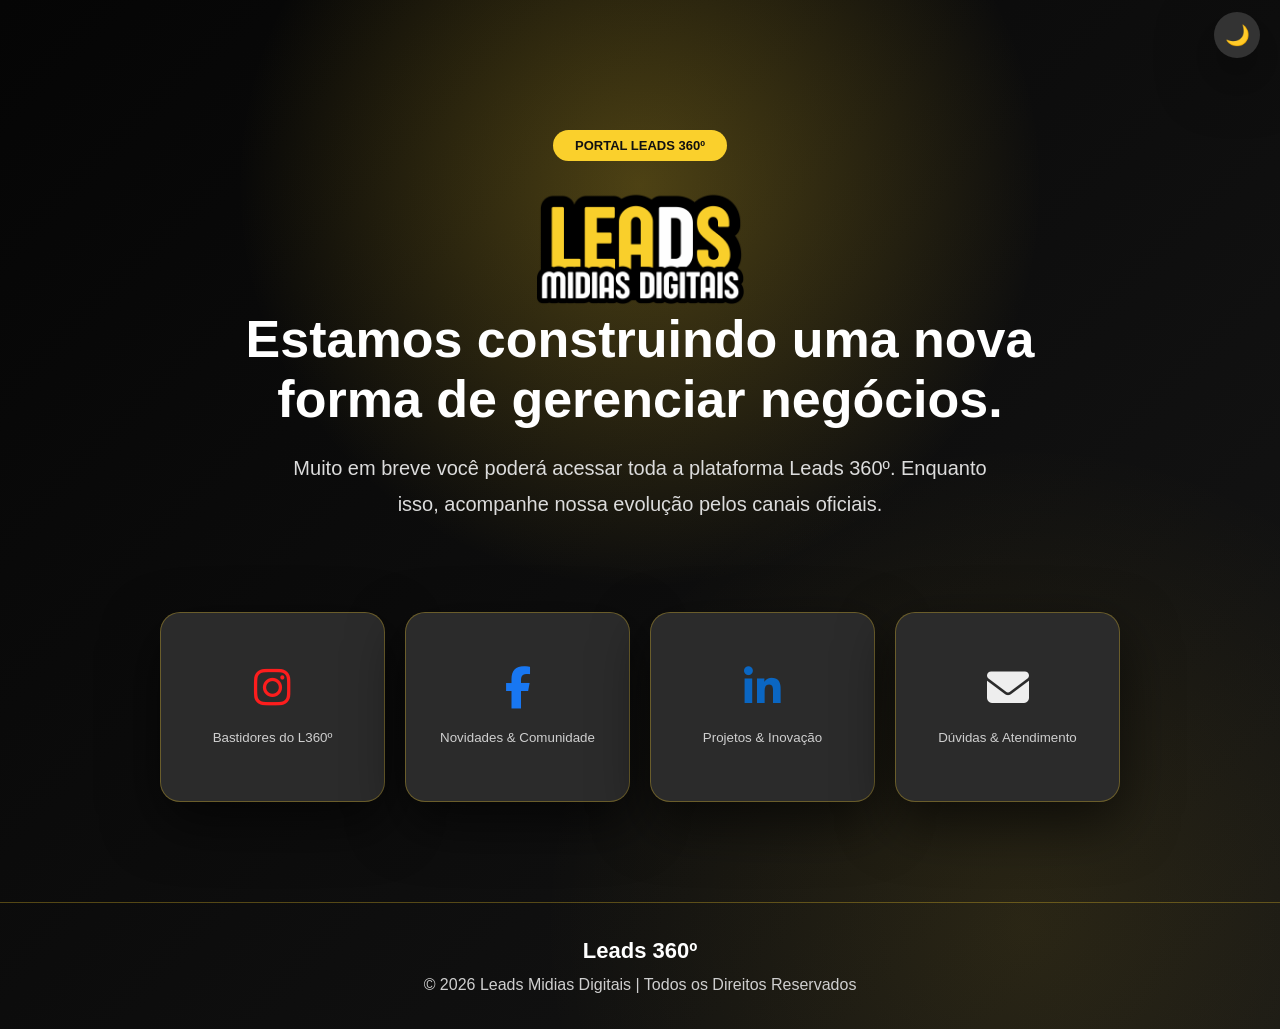
<file: index.html>
<!DOCTYPE html>
<html lang="pt-BR" data-theme="auto">

<head>

<meta charset="UTF-8">

<meta name="viewport" content="width=device-width, initial-scale=1.0">
<meta name="description" content="O Portal Leads 360º está em desenvolvimento. Acompanhe nossa evolução, conteúdos e novidades através dos canais oficiais da Leads Mídias Digitais.">


<title>Portal Leads 360º | Em Construção</title>



<link rel="stylesheet" href="assets/theme/theme.css">
<link rel="stylesheet" href="assets/css/style.css">
<link rel="stylesheet" href="https://cdnjs.cloudflare.com/ajax/libs/font-awesome/6.7.2/css/all.min.css">

</head>

<body>



<header>

<div class="header-container">

<div></div>

<div class="header-actions">

<button id="themeToggle" class="theme-btn"> 🌙 </button>

</div>

</div>

</header>
<main>

<section class="hero">

<div class="hero-tag"> PORTAL LEADS 360º
</div>
<div>
<img
src="assets/images/logo-l360.png" class="logo" alt="Leads 360º">
</div>
<h1> Estamos construindo uma nova forma de gerenciar negócios.</h1>

<p>
Muito em breve você poderá acessar toda a plataforma Leads 360º.
Enquanto isso, acompanhe nossa evolução pelos canais oficiais.
</p>

</section>


<section class="shortcuts">

<a href="https://www.instagram.com/leadsmidiasdigitais/" target="_blank" class="shortcut">

<span> <i class="fa-brands fa-instagram" style= "color:#FD1D1D"></i>
</span>

<small>

Bastidores do L360º

</small>

</a>

<a href="https://www.facebook.com/leadsmidiasdigitaisrs" target="_blank" class="shortcut">

<span>

<i class="fa-brands fa-facebook-f" style= "color:#1877f2"></i>

</span>

<small>

Novidades & Comunidade

</small>

</a>
<a href="https://www.linkedin.com/company/leadsmidiasdigitais/" target="_blank" class="shortcut">

<span>
<i class="fa-brands fa-linkedin-in" style= "color:#0a66c2"></i>
</span>

<small>

Projetos & Inovação

</small>

</a>
<a href="mailto:comercial@leadsmidiasdigitais.com.br" class="shortcut">

<span>

<i class="fa-solid fa-envelope"></i>

</span>

<small>

Dúvidas & Atendimento

</small>

</a>
</section>

</main>
<footer>

<div class="footer-container">

<div class="footer-center">
<strong>Leads 360º</strong>

<div class="social-icons">

</div>

</div>

<div class="footer-right">

©  2026 Leads Midias Digitais | Todos os Direitos Reservados

</div>



</div>

</footer>

<script src="assets/theme/theme.js"></script>

<script src="assets/js/app.js"></script>

</body>

</html>
</file>
<file: assets/theme/theme.css>
/* ==========================================================
   LEADS 360º PLATFORM
   THEME.CSS
   VERSÃO 2.0.0
   Arquivo Oficial de Temas
========================================================== */


/* ==========================================================
   PADRÃO (Fallback)
========================================================== */

:root{

    --background:#111111;

    --surface:#ffffff;

    --surface-secondary:#eeeeee;

    --text:#111111;

    --text-card:#222222;

    --text-secondary:#666666;

    --primary:#FAD02C;

    --primary-hover:#e4bd20;

    --border:rgba(0,0,0,.12);

    --shadow:0 20px 45px rgba(0,0,0,.15);

    --search-background:#ffffff;

    --search-text:#222222;

    --search-placeholder:#666666;

    --button-background:#FAD02C;

    --button-text:#111111;

}



/* ==========================================================
   DARK MODE
========================================================== */

html[data-theme="dark"]{


    --background:

    radial-gradient(

        circle at 50% 18%,

        rgba(250,208,44,.28),

        transparent 38%

    ),

    radial-gradient(

        circle at 80% 90%,

        rgba(250,208,44,.10),

        transparent 35%

    ),

    linear-gradient(

        135deg,

        #050505,

        #151515

    );



    --surface:#333333;

    --surface-secondary:#252525;



    --text:#ffffff;

    --text-card:#ffffff;

    --text-secondary:#cfcfcf;



    --primary:#FAD02C;

    --primary-hover:#e4bd20;



    --border:rgba(250,208,44,.30);



    --shadow:

    0 20px 55px rgba(0,0,0,.60);



    --search-background:#ffffff;

    --search-text:#333333;

    --search-placeholder:#777777;



    --button-background:#FAD02C;

    --button-text:#111111;

}



/* ==========================================================
   LIGHT MODE
========================================================== */

html[data-theme="light"]{


    --background:

    radial-gradient(

        circle at 50% 15%,

        rgba(250,208,44,.40),

        transparent 32%

    ),

    radial-gradient(

        circle at 15% 80%,

        rgba(250,208,44,.18),

        transparent 30%

    ),

    linear-gradient(

        135deg,

        #ffffff,

        #f5f1de

    );



    --surface:#ffffff;

    --surface-secondary:#f4f4f4;



    --text:#111111;

    --text-card:#111111;

    --text-secondary:#555555;



    --primary:#FAD02C;

    --primary-hover:#e4bd20;



    --border:rgba(0,0,0,.10);



    --shadow:

    0 15px 35px rgba(0,0,0,.10);



    --search-background:#ffffff;

    --search-text:#111111;

    --search-placeholder:#666666;



    --button-background:#FAD02C;

    --button-text:#111111;

}
/* ==========================================================
   BODY
========================================================== */

body{

    background:var(--background);

    color:var(--text);

    transition:
        background .35s ease,
        color .35s ease;

}



/* ==========================================================
   HERO
========================================================== */

.hero{

    color:var(--text);

}

.hero p{

    color:var(--text-secondary);

}



/* ==========================================================
   HEADER
========================================================== */

header{

    color:var(--text);

}

.theme-btn{

    color:var(--text);

}



/* ==========================================================
   PESQUISA
========================================================== */

.search-box{

    background:var(--search-background);

    border:2px solid var(--primary);

    box-shadow:var(--shadow);

}

.search-box input{

    background:transparent;

    color:var(--search-text);

    font-weight:700;

}

.search-box input::placeholder{

    color:var(--search-placeholder);

}

.search-button{

    background:var(--button-background);

    color:var(--button-text);

}



/* ==========================================================
   PESQUISA AVANÇADA
========================================================== */

.location-box select{

    background:var(--surface);

    color:var(--text);

    border:2px solid var(--primary);

}



/* ==========================================================
   LOADER
========================================================== */

.loader{

    color:var(--text);

}

.loader-status p{

    color:var(--text);

}

.loader-status li{

    color:var(--text-secondary);

}



/* ==========================================================
   CARD PADRÃO
========================================================== */

.card,

.result-card,

.panel-card,

.shortcut{

    background:var(--surface);

    color:var(--text-card);

    border:1px solid var(--border);

    box-shadow:var(--shadow);

    transition:
        background .30s,
        color .30s,
        border-color .30s;

}



/* ==========================================================
   CARD RESULTADO
========================================================== */

.result-label{

    color:var(--primary);

}

.result-score{

    color:var(--primary);

}

.result-text{

    color:var(--text-secondary);

}



/* ==========================================================
   BOTÕES
========================================================== */

button{

    background:var(--button-background);

    color:var(--button-text);

}

button:hover{

    background:var(--primary-hover);

}



/* ==========================================================
   BOTÕES SECUNDÁRIOS
========================================================== */

#btnDone,

#btnRestart{

    background:transparent;

    color:var(--text);

    border:2px solid var(--primary);

}
/* ==========================================================
   PAINEL MINHA EVOLUÇÃO
========================================================== */

.panel-header{

    color:var(--primary);

    font-weight:700;

}

.panel-item{

    background:var(--surface-secondary);

    border:1px solid var(--border);

}

.panel-item span{

    color:var(--text-secondary);

}

.panel-item strong{

    color:var(--text);

}

.panel-opportunity{

    color:var(--primary);

}



/* ==========================================================
   MATERIAIS
========================================================== */

.panel-pdfs h4{

    color:var(--text);

}

.panel-pdfs ul{

    list-style:none;

    padding:0;

    margin-top:15px;

}

.panel-pdfs li{

    background:var(--surface-secondary);

    color:var(--text);

    padding:12px 16px;

    margin-bottom:10px;

    border-radius:10px;

    border:1px solid var(--border);

    transition:.25s;

}

.panel-pdfs li:hover{

    border-color:var(--primary);

    transform:translateX(4px);

}



/* ==========================================================
   MENSAGEM
========================================================== */

.panel-message{

    color:var(--text-secondary);

    line-height:1.7;

}



/* ==========================================================
   SHORTCUTS
========================================================== */

.shortcut{

    text-align:center;

}

.shortcut strong{

    color:var(--text);

    display:block;

    margin-top:12px;

}

.shortcut small{

    color:var(--text-secondary);

}

.shortcut:hover{

    transform:translateY(-5px);

    border-color:var(--primary);

}



/* ==========================================================
   ÍCONES
========================================================== */

.shortcut span{

    font-size:34px;

    display:block;

}

.social-icons{

    display:flex;

    justify-content:center;

    align-items:center;

    gap:20px;

}

.social-icons a{

    color:var(--text);

    transition:.30s;

    font-size:22px;

}

.social-icons a:hover{

    color:var(--primary);

    transform:translateY(-3px);

}



/* ==========================================================
   FOOTER
========================================================== */

footer{

    color:var(--text-secondary);

    border-top:1px solid var(--border);

}

.footer-left,

.footer-center,

.footer-right{

    color:inherit;

}



/* ==========================================================
   LINKS
========================================================== */

a{

    color:inherit;

    text-decoration:none;

}



/* ==========================================================
   TRANSIÇÕES GERAIS
========================================================== */

*{

    transition:

    background .30s,

    color .30s,

    border-color .30s,

    box-shadow .30s;

}



/* ==========================================================
   RESPONSIVO
========================================================== */

@media(max-width:768px){

    .panel-grid{

        grid-template-columns:1fr;

    }

    .footer-container{

        flex-direction:column;

        gap:20px;

        text-align:center;

    }

    .shortcuts{

        grid-template-columns:1fr 1fr;

    }

}

@media(max-width:500px){

    .shortcuts{

        grid-template-columns:1fr;

    }

}
/* ==========================================================
   AJUSTE CARDS DARK
========================================================== */


html[data-theme="dark"] .card,
html[data-theme="dark"] .result-card,
html[data-theme="dark"] .panel-card{


    background:#333333;

    color:#ffffff;


}


html[data-theme="dark"] .card p,
html[data-theme="dark"] .result-card p,
html[data-theme="dark"] .panel-card p{


    color:#ffffff;


}


html[data-theme="dark"] h1,
html[data-theme="dark"] h2,
html[data-theme="dark"] h3,
html[data-theme="dark"] strong{


    color:#ffffff;


}
</file>
<file: assets/css/style.css>
/* ==========================================================
   LEADS 360º PLATFORM
   STYLE.CSS

   HOME v1.0.0
========================================================== */


/* ==========================================================
   RESET
========================================================== */

*{

    margin:0;

    padding:0;

    box-sizing:border-box;

}



html{

    scroll-behavior:smooth;

}



body{

    min-height:100vh;

    font-family:

    Arial,
    Helvetica,
    sans-serif;

    background:

    var(--background);

    color:

    var(--text);

    overflow-x:hidden;

    transition:

    background .35s ease,
    color .35s ease;

}





/* ==========================================================
   HEADER
========================================================== */


header{

    width:100%;

    padding:

    35px 20px;

}





.header-container{

    max-width:

    1280px;

    margin:auto;

    display:flex;

    align-items:center;

    justify-content:center;

    position:relative;

}





.logo{

    width:

    260px;

    height:auto;

}





.header-actions{

    position:absolute;

    right:0;

    top:50%;

    transform:

    translateY(-50%);

}





.theme-btn{

    width:

    46px;


    height:

    46px;


    border-radius:

    50%;


    border:none;


    background:

    var(--surface);


    color:

    var(--text);


    cursor:pointer;


    display:flex;


    align-items:center;


    justify-content:center;


    font-size:

    20px;


    box-shadow:

    var(--shadow);


    transition:

    .25s;

}





.theme-btn:hover{

    transform:

    scale(1.08);

}

/* ==========================================================
   HERO
========================================================== */


.hero{

    width:100%;

    max-width:900px;

    margin:

    40px auto 0;

    padding:

    20px;

    text-align:center;

}



.hero-tag{

    display:inline-block;

    padding:

    8px 22px;

    border-radius:

    999px;

    background:

    var(--primary);

    color:#111;

    font-size:

    13px;

    font-weight:

    700;

    margin-bottom:

    25px;

}



.hero h1{

    font-size:

    52px;

    line-height:

    1.15;

    font-weight:

    700;

    margin-bottom:

    20px;

}



.hero p{

    max-width:

    720px;

    margin:

    auto;

    font-size:

    20px;

    line-height:

    1.8;

    color:

    var(--text-secondary);

}







/* ==========================================================
   SEARCH
========================================================== */


.search-section{

    width:100%;

    display:flex;

    justify-content:center;

    margin:

    55px auto;

}



.search-wrapper{

    width:

    100%;

    max-width:

    920px;

    padding:

    20px;

}





.search-box{

    position:relative;

    width:100%;

    padding:

    3px;

    border-radius:

    999px;

    overflow:hidden;

}





.search-box::before{

    content:"";

    position:absolute;

    inset:-200%;


    background:

    conic-gradient(

        from 0deg,

        #FFFFFF,

        #FAD02C,

        #999999,

        #FAD02C,

        #FFFFFF

    );


    animation:

    l360BorderRotate 5s linear infinite;

}





.search-box input{

    position:relative;

    z-index:2;

    width:100%;

    height:

    74px;

    border:none;

    outline:none;


    border-radius:

    999px;


    background:

    var(--search-background);


    color:

    var(--text);


    font-size:

    18px;


    font-weight:

    700;


    padding:

    0 130px 0 30px;


}



.search-box input::placeholder{

    color:

    var(--placeholder);

}





.search-button{

    position:absolute;

    z-index:3;

    right:15px;

    top:50%;

    transform:

    translateY(-50%);


    border:none;

    background:transparent;


    display:flex;

    align-items:center;

    gap:8px;


    cursor:pointer;


    font-size:

    18px;


    color:

    var(--text);

}



.search-global{

    font-size:

    14px;

    font-weight:

    700;

}






@keyframes l360BorderRotate{

    from{

        transform:rotate(0deg);

    }

    to{

        transform:rotate(360deg);

    }

}

.hidden-search{

    display:none !important;

}






/* ==========================================================
   REGIÃO
========================================================== */


.location-box{

    display:flex;

    gap:

    20px;

    margin-top:

    20px;

}





.location-box select{

    flex:1;


    height:

    55px;


    border-radius:

    14px;


    border:

    2px solid var(--primary);


    background:

    var(--surface);


    color:

    var(--text);


    padding:

    0 18px;


    font-size:

    15px;

}







.search-tip{

    text-align:center;

    margin-top:

    18px;


    font-size:

    14px;


    color:

    var(--text-secondary);

}





.search-tip:first-letter{

    color:

    var(--primary);

}









/* ==========================================================
   LOADER
========================================================== */


.loader{

    display:none;

    flex-direction:

    column;

    justify-content:center;

    align-items:center;

    gap:

    25px;


    margin:

    50px auto;


}



.loader-circle{


    width:

    90px;


    height:

    90px;


    border-radius:

    50%;


    border:

    6px solid transparent;


    border-top-color:

    #FAD02C;


    border-right-color:

    #FFFFFF;


    border-bottom-color:

    #999999;


    animation:

    spin 1s linear infinite;

}



@keyframes spin{


    from{

        transform:rotate(0deg);

    }


    to{

        transform:rotate(360deg);

    }


}



.loader-status{

    text-align:center;

}



.loader-status p{

    font-size:

    18px;

    font-weight:

    700;

}



.loader-status ul{

    list-style:none;

    margin-top:

    15px;

    color:

    var(--text-secondary);

    line-height:

    1.8;

}

/* ==========================================================
   RESULTADO
========================================================== */


.result{

    display:none;

    width:100%;

    max-width:

    900px;

    margin:

    40px auto;

    padding:

    20px;

    justify-content:center;

}



.result-card{


    width:100%;


    background:

    var(--surface);


    border:

    1px solid var(--border);


    border-radius:

    22px;


    padding:

    45px 40px;


    text-align:center;


    box-shadow:

    var(--shadow);


}






.result-label{


    display:inline-block;


    font-size:

    13px;


    font-weight:

    700;


    letter-spacing:

    2px;


    color:

    var(--text-secondary);


    margin-bottom:

    20px;


}






.result-score{


    font-size:

    78px;


    font-weight:

    800;


    color:

    var(--primary);


    line-height:

    1;


    margin-bottom:

    25px;


}






.result-card h2{


    font-size:

    30px;


    font-weight:

    700;


    margin-bottom:

    20px;


}






.result-text{


    max-width:

    650px;


    margin:

    0 auto;


    color:

    var(--text-secondary);


    font-size:

    17px;


    line-height:

    1.8;


}







/* ==========================================================
   RESULT ACTIONS
========================================================== */


.result-actions{


    display:flex;


    justify-content:center;


    align-items:center;


    gap:

    18px;


    margin-top:

    35px;


}







#btnConnect{


    width:

    260px;


    height:

    58px;


    border:none;


    border-radius:

    999px;


    background:

    var(--primary);


    color:

    #111;


    font-size:

    16px;


    font-weight:

    700;


    cursor:pointer;


    transition:

    .25s;


}







#btnConnect:hover{


    transform:

    translateY(-3px);


}







#btnRestart{


    width:

    220px;


    height:

    58px;


    border-radius:

    999px;


    border:

    2px solid var(--primary);


    background:

    transparent;


    color:

    var(--text);


    font-size:

    15px;


    font-weight:

    700;


    cursor:pointer;


    transition:

    .25s;


}







#btnRestart:hover{


    background:

    rgba(250,208,44,.15);


}
/* ==========================================================
   MINHA EVOLUÇÃO
========================================================== */


.panel-card{


    display:none;


    width:100%;


    max-width:

    900px;


    margin:

    40px auto;


    padding:

    35px;


    background:

    var(--surface);


    border:

    1px solid var(--border);


    border-radius:

    22px;


    box-shadow:

    var(--shadow);


}







.panel-header{


    text-align:center;


    font-size:

    28px;


    font-weight:

    700;


    margin-bottom:

    30px;


}







/* ==========================================================
   ESTADO SEM CONEXÃO
========================================================== */


.panel-empty{


    text-align:center;


    padding:

    30px;


}



.panel-empty h3{


    font-size:

    22px;


    margin-bottom:

    15px;


}



.panel-empty p{


    color:

    var(--text-secondary);


    margin-bottom:

    25px;


    line-height:

    1.7;


}



#btnPanelConnect{


    width:

    240px;


    height:

    58px;


    border:none;


    border-radius:

    999px;


    background:

    var(--primary);


    color:#111;


    font-weight:

    700;


    cursor:pointer;


}







/* ==========================================================
   CONTEÚDO EVOLUÇÃO
========================================================== */


.panel-content{


    display:none;


}







.panel-grid{


    display:grid;


    grid-template-columns:

    repeat(4,1fr);


    gap:

    18px;


}







.panel-item{


    background:

    var(--card);


    border-radius:

    16px;


    padding:

    25px 15px;


    text-align:center;


    border:

    1px solid var(--border);


}



.panel-item span{


    display:block;


    color:

    var(--text-secondary);


    font-size:

    14px;


    margin-bottom:

    10px;


}



.panel-item strong{


    display:block;


    font-size:

    30px;


    color:

    var(--primary);


}







.panel-opportunity{


    font-size:

    22px!important;


}








/* ==========================================================
   PDF DAS DICAS
========================================================== */


.panel-pdfs{


    margin-top:

    35px;


    padding:

    25px;


    background:

    var(--card);


    border-radius:

    18px;


}



.panel-pdfs h4{


    margin-bottom:

    15px;


}



.panel-pdfs ul{


    list-style:none;


}



.panel-pdfs li{


    padding:

    12px;


    border-bottom:

    1px solid var(--border);


    color:

    var(--text-secondary);


}







/* ==========================================================
   MENSAGEM FINAL
========================================================== */


.panel-message{


    margin-top:

    30px;


    text-align:center;


    color:

    var(--text-secondary);


    line-height:

    1.8;


    font-size:

    16px;


}







/* ==========================================================
   CONTRATAÇÃO
========================================================== */


.panel-actions{


    display:flex;


    justify-content:center;


    margin-top:

    35px;


}



#btnContract{


    width:

    300px;


    height:

    62px;


    border:none;


    border-radius:

    999px;


    background:

    var(--primary);


    color:

    #111;


    font-size:

    16px;


    font-weight:

    700;


    cursor:pointer;


    transition:

    .25s;


}



#btnContract:hover{


    transform:

    translateY(-3px);


}
/* ==========================================================
   SHORTCUTS / CARDS PRINCIPAIS
========================================================== */


.shortcuts{


    width:100%;


    max-width:

    1000px;


    margin:

    50px auto;


    padding:

    20px;


    display:grid;


    grid-template-columns:

    repeat(4,1fr);


    gap:

    20px;


}







.shortcut{


    min-height:

    190px;


    display:flex;


    flex-direction:

    column;


    justify-content:center;


    align-items:center;


    text-align:center;


    text-decoration:none;


    color:

    var(--text);


    background:

    var(--card);


    border:

    1px solid var(--border);


    border-radius:

    20px;


    padding:

    25px;


    transition:

    .25s;


}







.shortcut:hover{


    border-color:

    var(--primary);


    transform:

    translateY(-5px);


}







.shortcut span{


    font-size:

    42px;


    margin-bottom:

    15px;


}







.shortcut strong{


    font-size:

    18px;


    margin-bottom:

    8px;


}



.shortcut small{


    color:

    var(--text-secondary);


    line-height:

    1.5;


}









/* ==========================================================
   FOOTER
========================================================== */


footer{


    width:100%;


    margin-top:

    80px;


    padding:

    35px 20px;


    border-top:

    1px solid var(--border);


}







.footer-container{


    max-width:

    900px;


    margin:

    auto;


    text-align:center;


    color:

    var(--text-secondary);


}



.footer-container strong{


    display:block;


    font-size:

    22px;


    color:

    var(--text);


    margin-bottom:

    12px;


}



.footer-container p{


    margin-top:

    8px;


    font-size:

    14px;


}
/* ==========================================================
   TEMA VISUAL L360º
========================================================== */


/*
   O controle principal vem dos arquivos:

   assets/theme/dark.css
   assets/theme/light.css

   Aqui ficam os elementos que
   precisam responder aos temas.
*/





/* ==========================================================
   FUNDO COM DEGRADÊ DA MARCA
========================================================== */


body{

    min-height:100vh;

}


/* ==========================================================
   CAMPOS DE PESQUISA
========================================================== */


.search-box input{


    background:

    var(--search-background);


    color:

    var(--text);


}





[data-theme="light"] .search-box input{


    background:

    #FAD02C;


    color:

    #111;


}





[data-theme="dark"] .search-box input{


    background:#ffffff;

    color:#222222;

}
[data-theme="dark"] .search-box input::placeholder{

    color:#555;

}







.search-box{


    box-shadow:

    0 0 25px rgba(250,208,44,.20);


}









/* ==========================================================
   CARDS
========================================================== */


.shortcut,
.panel-item,
.panel-pdfs{


    backdrop-filter:

    blur(10px);


}







[data-theme="light"] .shortcut,
[data-theme="light"] .panel-item,
[data-theme="light"] .panel-pdfs{


    background:

    #dddddd;


    color:

    #222;


}







[data-theme="dark"] .shortcut,
[data-theme="dark"] .panel-item,
[data-theme="dark"] .panel-pdfs{


    background:

    #2b2b2b;


    color:

    #eeeeee;


}









/* ==========================================================
   BOTÕES
========================================================== */


button{


    transition:

    .25s ease;


}







[data-theme="light"] button{


    color:

    #111;


}







[data-theme="dark"] button{


    color:

    #111;


}









/* ==========================================================
   TEXTO RESULTADO DARK
========================================================== */


[data-theme="dark"] .result-card h2,
[data-theme="dark"] .panel-header,
[data-theme="dark"] .hero h1{


    color:

    #ffffff;


}
[data-theme="dark"] .result-card{


    background:#151515;

    border-color:#333;

}
.result{

    margin-left:auto;

    margin-right:auto;

}





[data-theme="dark"] .result-text,
[data-theme="dark"] .panel-message,
[data-theme="dark"] .hero p{


    color:

    #dcdcdc;


}
/* ==========================================================
   RESPONSIVIDADE
   TABLET / MOBILE
========================================================== */



@media(max-width:1024px){



    .header-container{

        padding:

        0 20px;

    }




    .hero h1{

        font-size:

        42px;

    }




    .shortcuts{

        grid-template-columns:

        repeat(2,1fr);

    }




    .panel-grid{

        grid-template-columns:

        repeat(2,1fr);

    }



}








@media(max-width:600px){



/* ==========================================================
   HEADER
========================================================== */


header{

    padding:

    25px 15px;

}



.logo{

    width:

    190px;

}



.header-actions{

    right:

    15px;

}





.theme-btn{

    width:

    40px;

    height:

    40px;

}







/* ==========================================================
   HERO
========================================================== */


.hero{

    margin-top:

    25px;

    padding:

    15px;

}



.hero h1{

    font-size:

    32px;

}



.hero p{

    font-size:

    16px;

}







/* ==========================================================
   PESQUISA
========================================================== */


.search-section{

    margin:

    30px auto;

}



.search-wrapper{

    padding:

    15px;

}





.search-box input{


    height:

    68px;


    font-size:

    16px;


    padding:

    0 75px 0 20px;


}



.search-button{


    right:

    10px;


}



.search-global{

    display:none;

}






.location-box{


    flex-direction:

    column;


    gap:

    15px;


}



.location-box select{


    width:

    100%;


    height:

    60px;


}







.search-tip{


    margin-top:

    15px;


    font-size:

    13px;


}








/* ==========================================================
   RESULTADO
========================================================== */


.result-card{


    padding:

    35px 20px;


}



.result-score{


    font-size:

    62px;


}



.result-card h2{


    font-size:

    24px;


}



.result-actions{


    flex-direction:

    column;


}



#btnConnect,
#btnRestart{


    width:

    100%;


}







/* ==========================================================
   MINHA EVOLUÇÃO
========================================================== */


.panel-card{


    padding:

    25px 15px;


}



.panel-header{


    font-size:

    24px;


}



.panel-grid{


    grid-template-columns:

    1fr;


}



.panel-item strong{


    font-size:

    26px;


}



#btnContract,
#btnPanelConnect{


    width:

    100%;


}








/* ==========================================================
   CARDS
========================================================== */


.shortcuts{


    grid-template-columns:

    1fr;


    padding:

    15px;


}



.shortcut{


    min-height:

    160px;


}









/* ==========================================================
   FOOTER
========================================================== */


footer{


    margin-top:

    50px;


    padding:

    30px 15px;


}



.footer-container strong{


    font-size:

    20px;


}



.footer-container p{


    font-size:

    13px;


}


}
</file>
